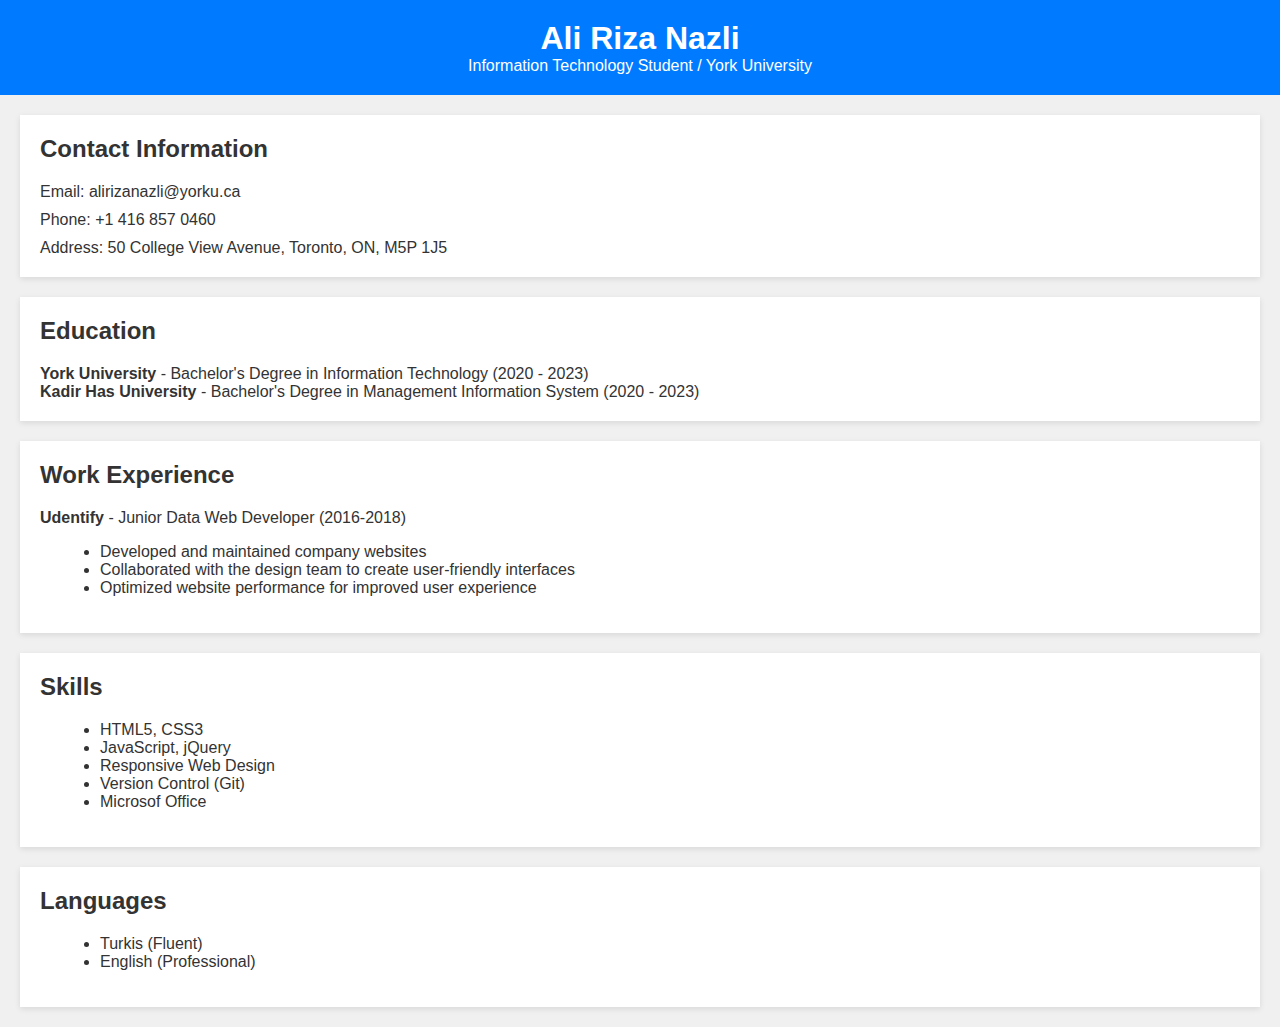
<file: index.html>
<!DOCTYPE html>
<html>
<head>
    <title>My Personal Information</title>
    <link rel="stylesheet" type="text/css" href="style.css">
</head>
<body>
    <header>
        <h1>Ali Riza Nazli</h1>
        <p>Information Technology Student / York University</p>
    </header>

    <section id="contact">
        <h2>Contact Information</h2>
        <address>
            <p>Email: alirizanazli@yorku.ca</p>
            <p>Phone: +1 416 857 0460</p>
            <p>Address: 50 College View Avenue, Toronto, ON, M5P 1J5</p>
        </address>
    </section>

    <section id="education">
        <h2>Education</h2>
        <p><strong>York University</strong> - Bachelor's Degree in Information Technology (2020 - 2023)</p>
        <p><strong>Kadir Has University</strong> - Bachelor's Degree in Management Information System (2020 - 2023)</p>
    </section>

    <section id="experience">
        <h2>Work Experience</h2>
        <p><strong>Udentify</strong> - Junior Data Web Developer (2016-2018)</p>
        <ul>
            <li>Developed and maintained company websites</li>
            <li>Collaborated with the design team to create user-friendly interfaces</li>
            <li>Optimized website performance for improved user experience</li>
        </ul>
    </section>

    <section id="skills">
        <h2>Skills</h2>
        <ul>
            <li>HTML5, CSS3</li>
            <li>JavaScript, jQuery</li>
            <li>Responsive Web Design</li>
            <li>Version Control (Git)</li>
            <li>Microsof Office</li>
        </ul>
    </section>

    <section id="languages">
        <h2>Languages</h2>
        <ul>
            <li>Turkis (Fluent)</li>
            <li>English (Professional)</li>
        </ul>
    </section>
</body>
</html>
</file>
<file: style.css>
body {
    font-family: Arial, sans-serif;
    margin: 0;
    padding: 0;
    background-color: #f0f0f0;
    color: #333;
}

header {
    background-color: #007bff;
    color: #fff;
    text-align: center;
    padding: 20px 0;
}

h1 {
    font-size: 2em;
    margin: 0;
}

p {
    margin: 0;
}

#contact, #education, #experience, #skills, #languages {
    margin: 20px;
    padding: 20px;
    background-color: #fff;
    box-shadow: 0 2px 6px rgba(0, 0, 0, 0.1);
}

h2 {
    font-size: 1.5em;
    margin-top: 0;
}

ul {
    list-style-type: disc;
    margin-left: 20px;
}

address {
    font-style: normal;
}

#contact p {
    margin-bottom: 10px;
}

#contact p:last-child {
    margin-bottom: 0;
}
</file>
